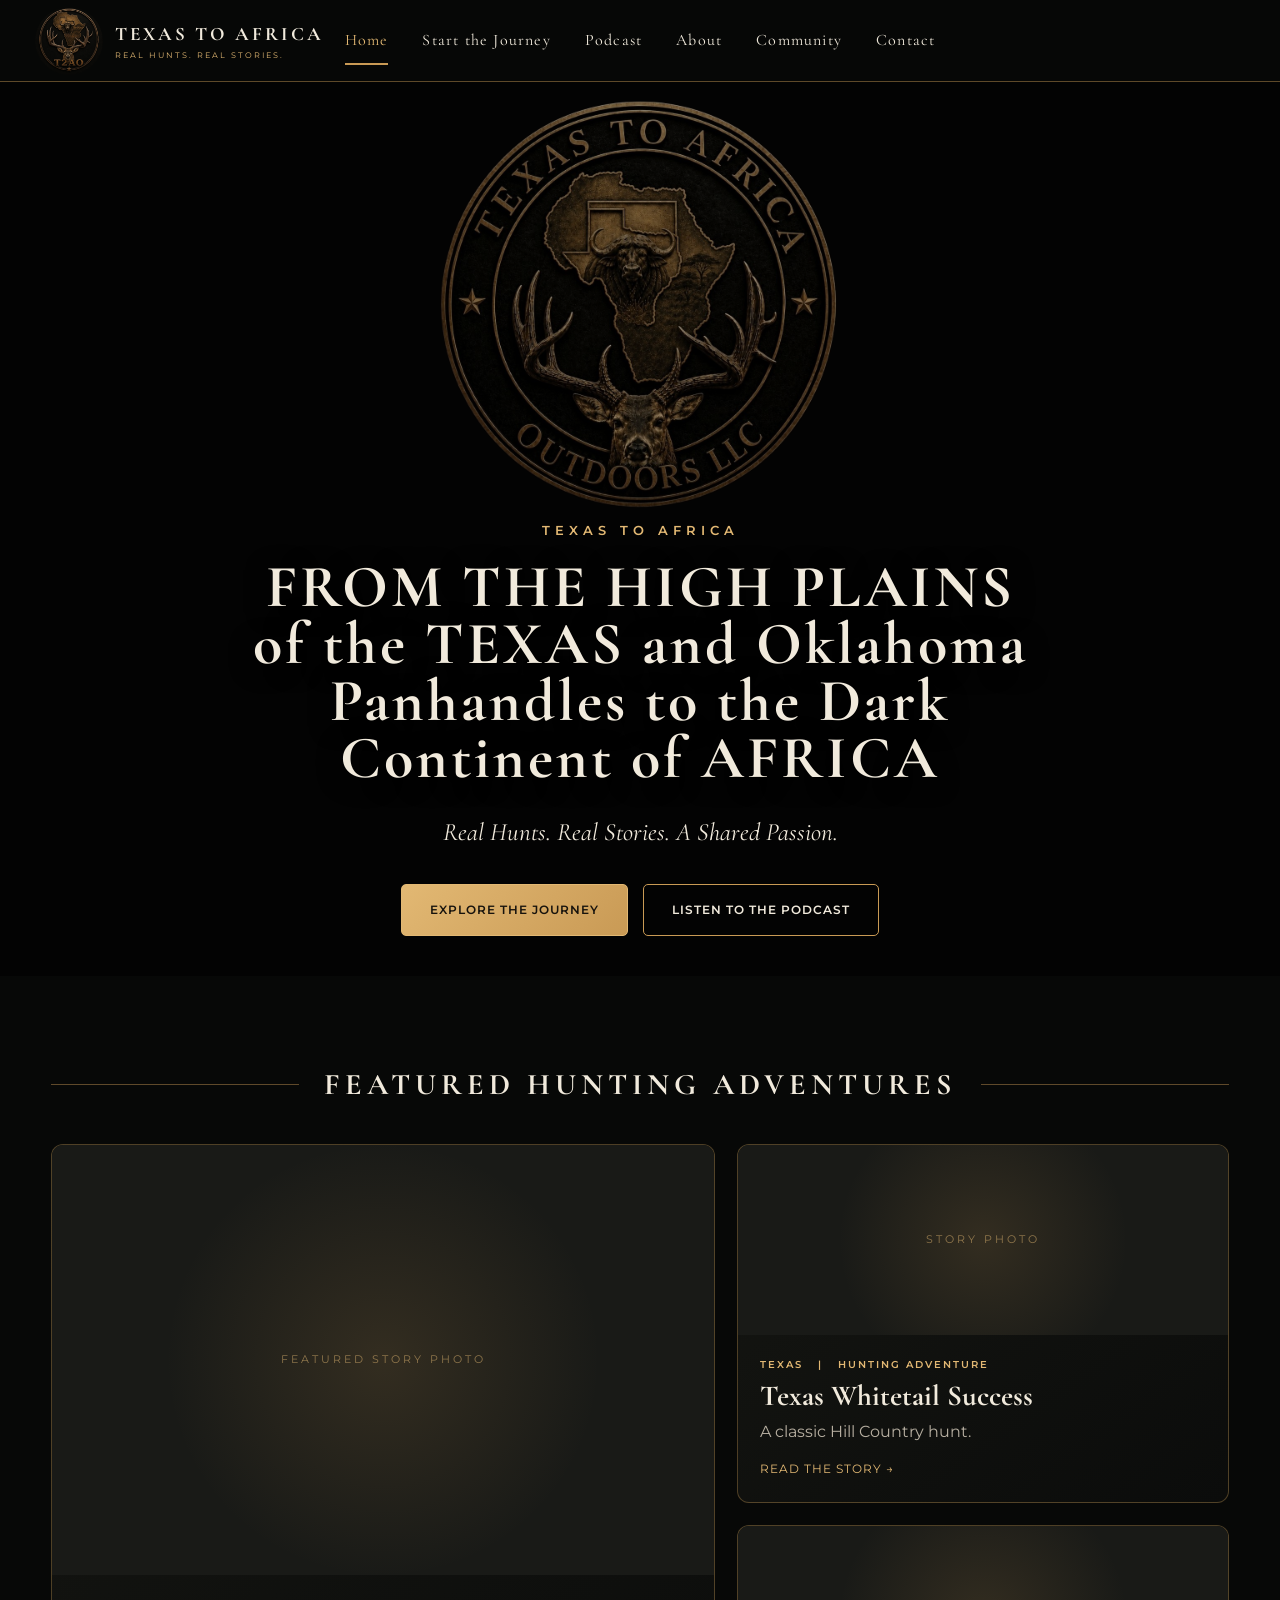
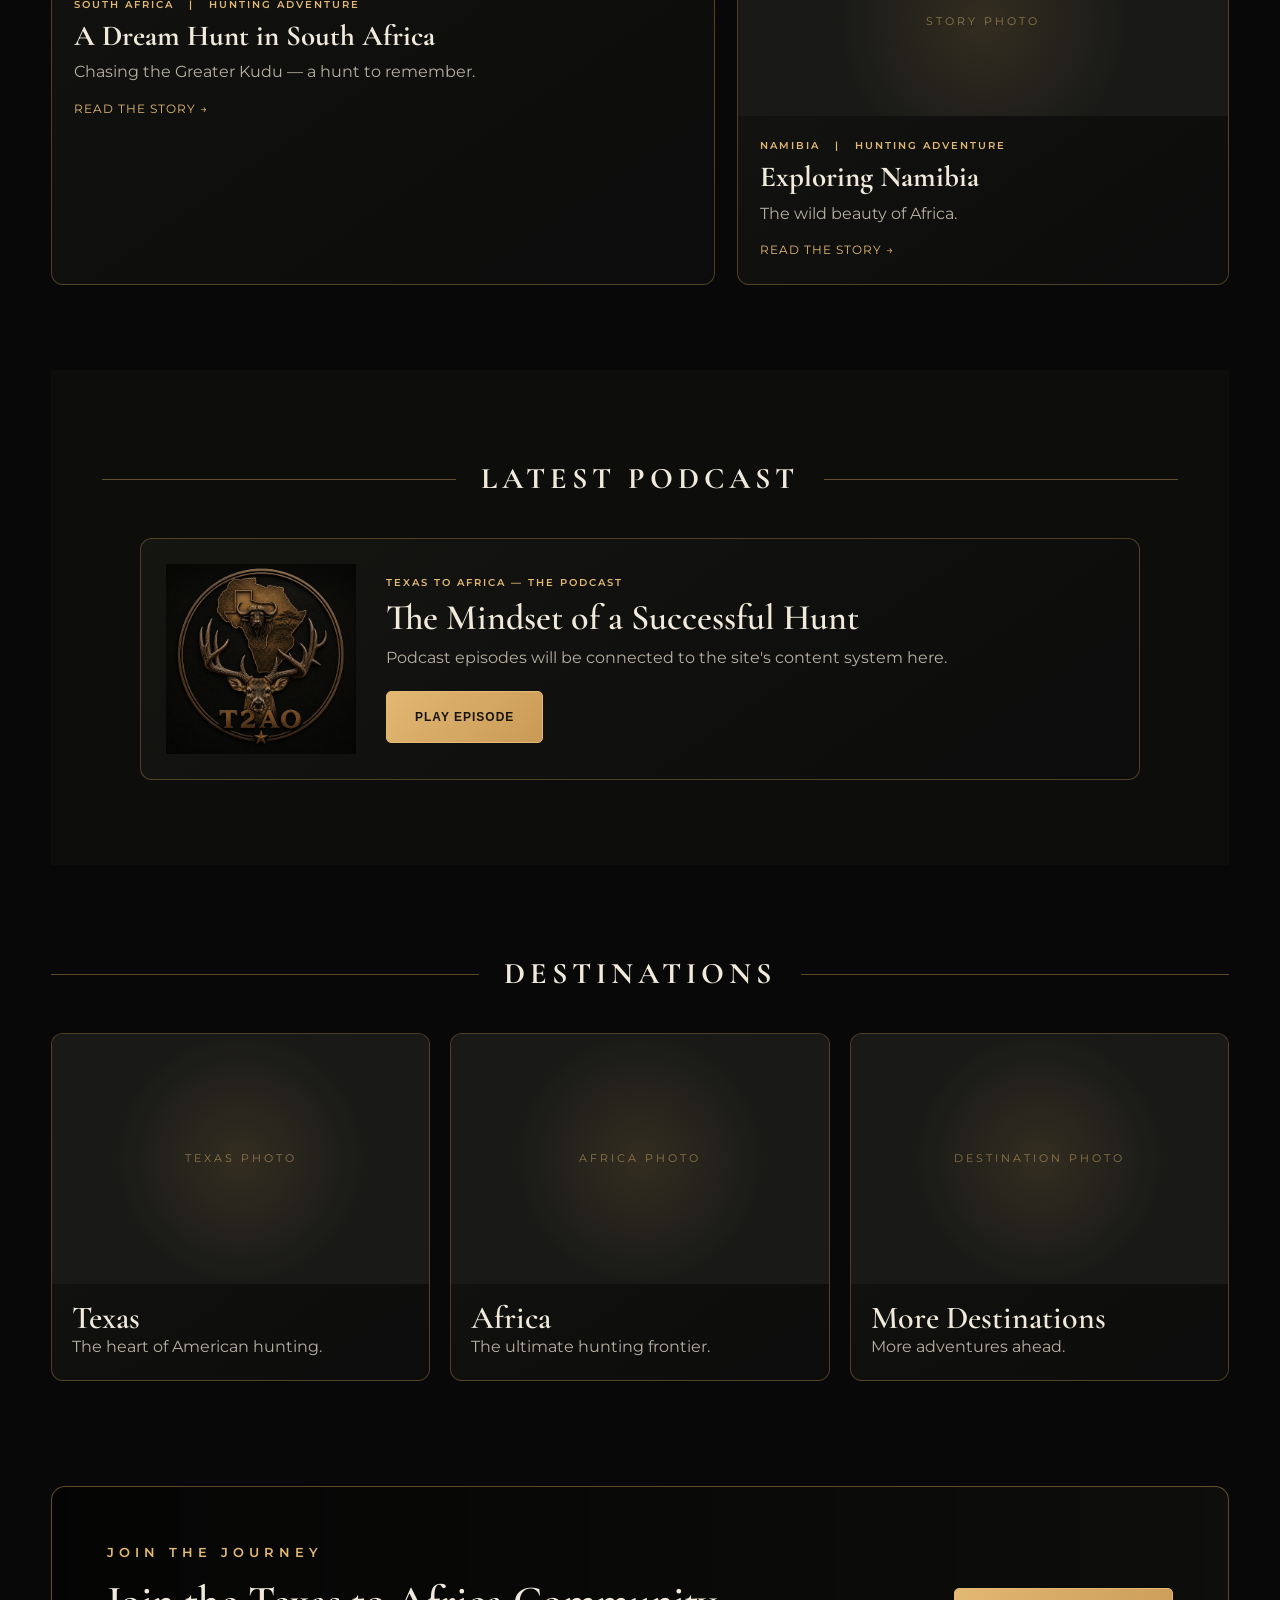
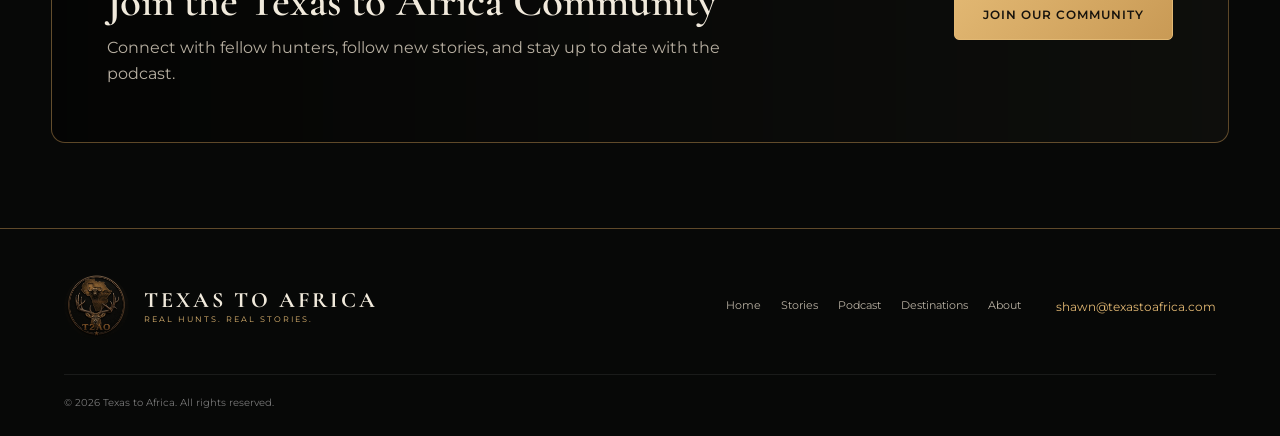
<file: index.html>
<!DOCTYPE html>
<html lang="en">
<head>
    <meta charset="UTF-8">
    <meta name="viewport" content="width=device-width, initial-scale=1.0">

    <title>Texas to Africa | Real Hunts. Real Stories.</title>
    <meta name="description" content="Texas to Africa — hunting adventures, stories, destinations, and the Texas to Africa podcast.">

    <link rel="preconnect" href="https://fonts.googleapis.com">
    <link rel="preconnect" href="https://fonts.gstatic.com" crossorigin>
    <link href="https://fonts.googleapis.com/css2?family=Cormorant+Garamond:wght@400;500;600;700&family=Montserrat:wght@400;500;600;700&display=swap" rel="stylesheet">

    <link rel="stylesheet" href="css/style.css">
</head>

<body>

<header class="site-header">
    <a href="index.html" class="brand">
        <img src="images/logo-round.jpg" alt="Texas to Africa logo">
        <div class="brand-text">
            <span class="brand-name">TEXAS TO AFRICA</span>
            <span class="brand-tagline">REAL HUNTS. REAL STORIES.</span>
        </div>
    </a>

    <button class="menu-toggle" aria-label="Open navigation" aria-expanded="false">
        <span></span>
        <span></span>
        <span></span>
    </button>

    <nav class="main-nav">
        <a href="#home" class="active">Home</a>
        <a href="stories/texas-to-africa-outdoors.html">Start the Journey</a>
        <a href="#podcast">Podcast</a>
        <a href="#about">About</a>
        <a href="#community">Community</a>
        <a href="#contact">Contact</a>
    </nav>
</header>

<main>

    <section class="hero" id="home">
        <div class="hero-overlay"></div>

        <div class="hero-content">
            <p class="eyebrow">TEXAS TO AFRICA</p>

            <h1>
                FROM THE HIGH PLAINS
                <span>of the TEXAS and Oklahoma</span>
                <span>Panhandles to the Dark</span>
                <span>Continent of AFRICA</span>
            </h1>

            <p class="hero-subtitle">
                Real Hunts. Real Stories. A Shared Passion.
            </p>

            <div class="hero-buttons">
                <a href="#stories" class="btn btn-gold">Explore The Journey</a>
                <a href="#podcast" class="btn btn-outline">Listen to the Podcast</a>
            </div>
        </div>
    </section>

    <section class="section" id="stories">
        <div class="section-heading">
            <span></span>
            <h2>Featured Hunting Adventures</h2>
            <span></span>
        </div>

        <div class="story-grid">
            <article class="story-card story-featured">
                <div class="story-image placeholder-image">
                    <span>FEATURED STORY PHOTO</span>
                </div>

                <div class="story-content">
                    <p class="story-location">SOUTH AFRICA &nbsp; | &nbsp; HUNTING ADVENTURE</p>
                    <h3>A Dream Hunt in South Africa</h3>
                    <p>Chasing the Greater Kudu — a hunt to remember.</p>
                    <a href="stories/dream-hunt-south-africa.html" class="text-link">Read the Story →</a>
                </div>
            </article>

            <article class="story-card">
                <div class="story-image placeholder-image">
                    <span>STORY PHOTO</span>
                </div>
                <div class="story-content">
                    <p class="story-location">TEXAS &nbsp; | &nbsp; HUNTING ADVENTURE</p>
                    <h3>Texas Whitetail Success</h3>
                    <p>A classic Hill Country hunt.</p>
                    <a href="#" class="text-link">Read the Story →</a>
                </div>
            </article>

            <article class="story-card">
                <div class="story-image placeholder-image">
                    <span>STORY PHOTO</span>
                </div>
                <div class="story-content">
                    <p class="story-location">NAMIBIA &nbsp; | &nbsp; HUNTING ADVENTURE</p>
                    <h3>Exploring Namibia</h3>
                    <p>The wild beauty of Africa.</p>
                    <a href="#" class="text-link">Read the Story →</a>
                </div>
            </article>
        </div>
    </section>

    <section class="section podcast-section" id="podcast">
        <div class="section-heading">
            <span></span>
            <h2>Latest Podcast</h2>
            <span></span>
        </div>

        <div class="podcast-placeholder">
            <img src="images/logo-round.jpg" alt="Texas to Africa podcast">
            <div>
                <p class="story-location">TEXAS TO AFRICA — THE PODCAST</p>
                <h3>The Mindset of a Successful Hunt</h3>
                <p>Podcast episodes will be connected to the site's content system here.</p>
                <button class="btn btn-gold" type="button">Play Episode</button>
            </div>
        </div>
    </section>

    <section class="section" id="destinations">
        <div class="section-heading">
            <span></span>
            <h2>Destinations</h2>
            <span></span>
        </div>

        <div class="destination-grid">
            <a href="#" class="destination-card">
                <div class="placeholder-image"><span>TEXAS PHOTO</span></div>
                <h3>Texas</h3>
                <p>The heart of American hunting.</p>
            </a>

            <a href="#" class="destination-card">
                <div class="placeholder-image"><span>AFRICA PHOTO</span></div>
                <h3>Africa</h3>
                <p>The ultimate hunting frontier.</p>
            </a>

            <a href="#" class="destination-card">
                <div class="placeholder-image"><span>DESTINATION PHOTO</span></div>
                <h3>More Destinations</h3>
                <p>More adventures ahead.</p>
            </a>
        </div>
    </section>

    <section class="community" id="community">
        <div>
            <p class="eyebrow">JOIN THE JOURNEY</p>
            <h2>Join the Texas to Africa Community</h2>
            <p>Connect with fellow hunters, follow new stories, and stay up to date with the podcast.</p>
        </div>

        <a href="mailto:shawn@texastoafrica.com" class="btn btn-gold">Join Our Community</a>
    </section>

</main>

<footer id="contact">
    <div class="footer-brand">
        <img src="images/logo-round.jpg" alt="Texas to Africa logo">
        <div>
            <strong>TEXAS TO AFRICA</strong>
            <span>REAL HUNTS. REAL STORIES.</span>
        </div>
    </div>

    <div class="footer-links">
        <a href="#home">Home</a>
        <a href="#stories">Stories</a>
        <a href="#podcast">Podcast</a>
        <a href="#destinations">Destinations</a>
        <a href="#about">About</a>
    </div>

    <a href="mailto:shawn@texastoafrica.com" class="footer-email">
        shawn@texastoafrica.com
    </a>

    <p class="copyright">© 2026 Texas to Africa. All rights reserved.</p>
</footer>

<script src="js/script.js"></script>
</body>
</html>
</file>
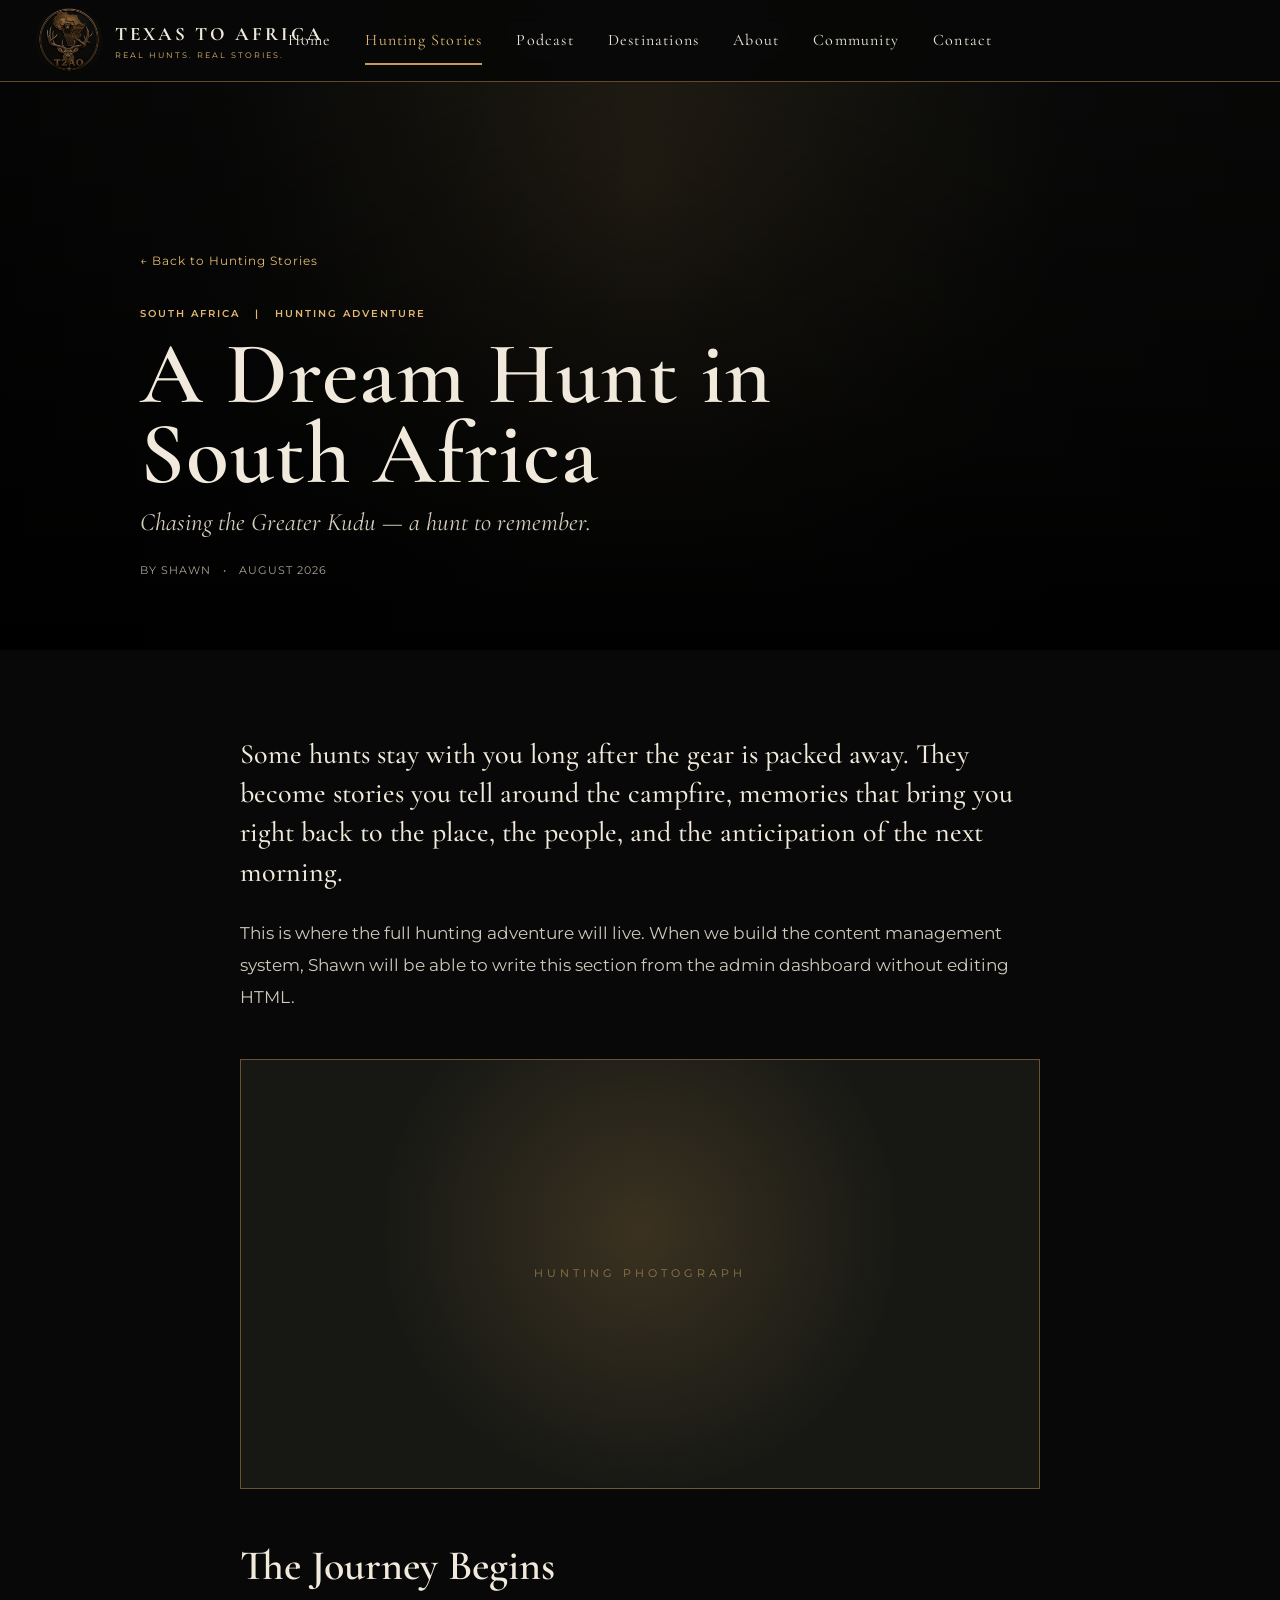
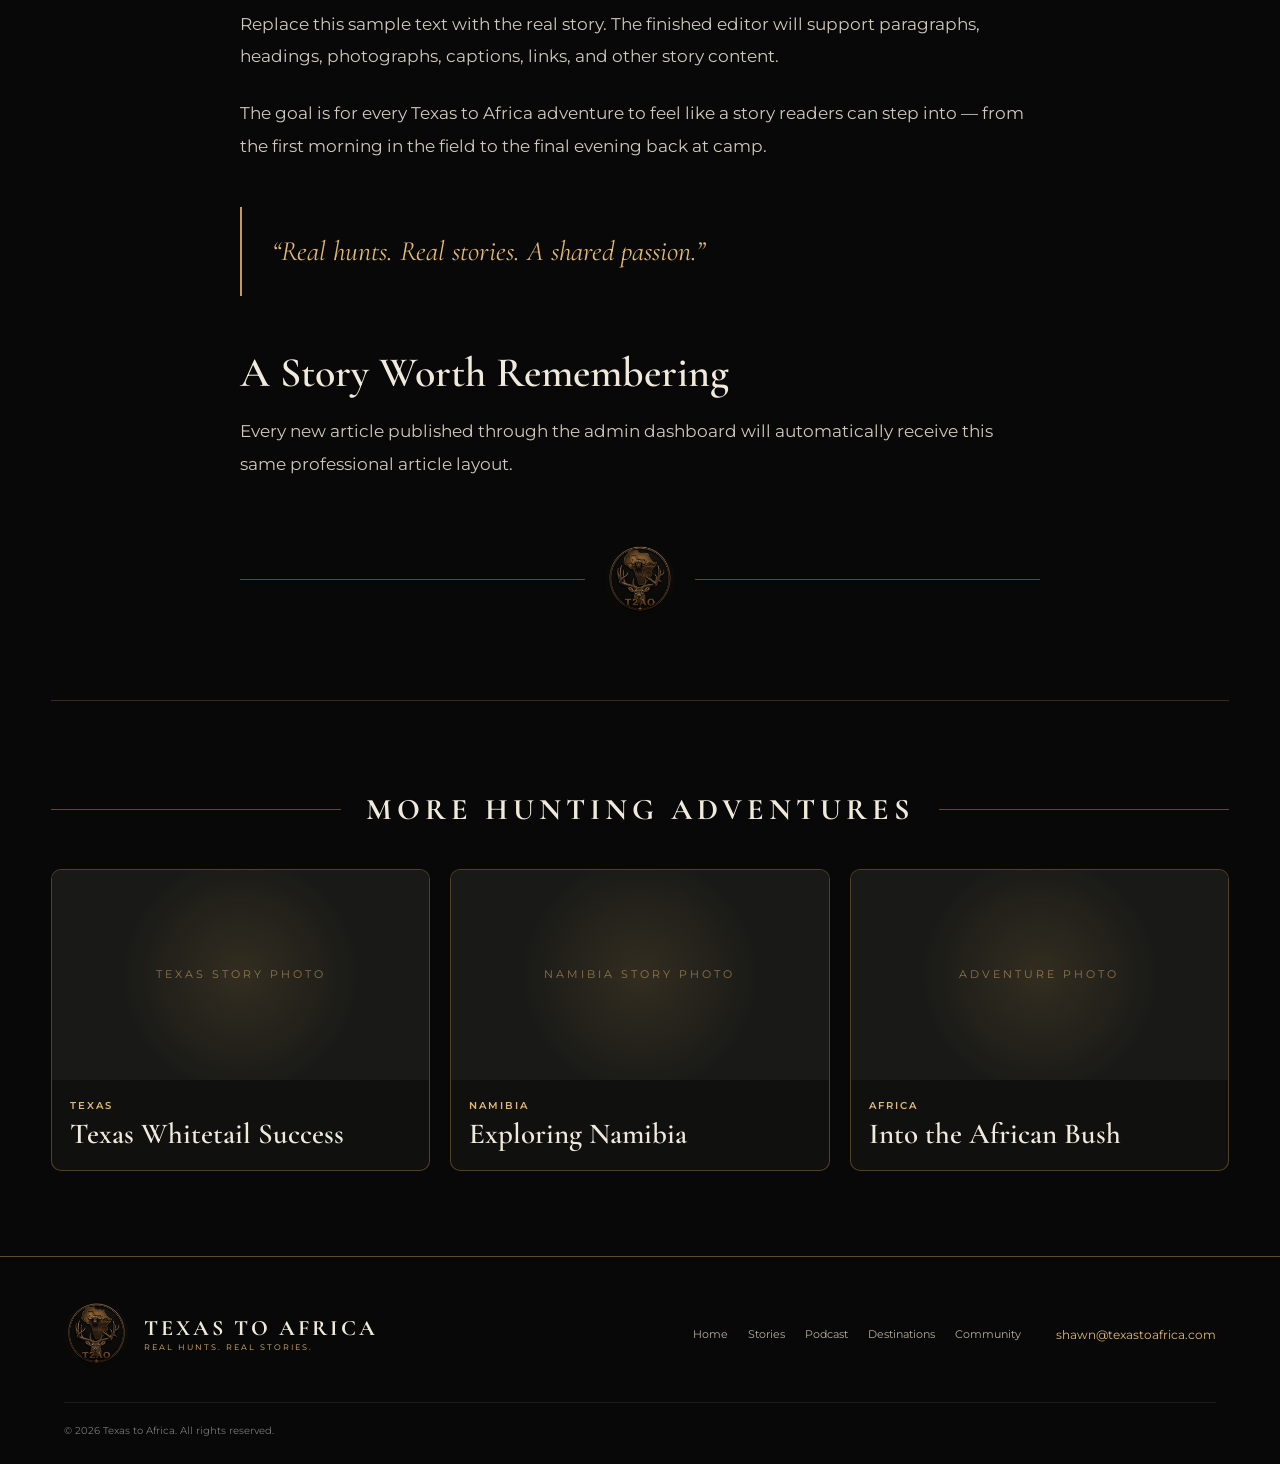
<file: stories/dream-hunt-south-africa.html>
<!DOCTYPE html>
<html lang="en">
<head>
    <meta charset="UTF-8">
    <meta name="viewport" content="width=device-width, initial-scale=1.0">
    <title>A Dream Hunt in South Africa | Texas to Africa</title>
    <meta name="description" content="A Texas to Africa hunting adventure in South Africa.">
    <link rel="preconnect" href="https://fonts.googleapis.com">
    <link rel="preconnect" href="https://fonts.gstatic.com" crossorigin>
    <link href="https://fonts.googleapis.com/css2?family=Cormorant+Garamond:wght@400;500;600;700&family=Montserrat:wght@400;500;600;700&display=swap" rel="stylesheet">
    <link rel="stylesheet" href="../css/style.css">
    <link rel="stylesheet" href="../css/story.css">
</head>
<body>

<header class="site-header">
    <a href="../index.html" class="brand">
        <img src="../images/logo-round.jpg" alt="Texas to Africa logo">
        <div class="brand-text">
            <span class="brand-name">TEXAS TO AFRICA</span>
            <span class="brand-tagline">REAL HUNTS. REAL STORIES.</span>
        </div>
    </a>

    <button class="menu-toggle" aria-label="Open navigation" aria-expanded="false">
        <span></span><span></span><span></span>
    </button>

    <nav class="main-nav">
        <a href="../index.html">Home</a>
        <a href="../index.html#stories" class="active">Hunting Stories</a>
        <a href="../index.html#podcast">Podcast</a>
        <a href="../index.html#destinations">Destinations</a>
        <a href="../index.html#about">About</a>
        <a href="../index.html#community">Community</a>
        <a href="../index.html#contact">Contact</a>
    </nav>
</header>

<main>
    <section class="story-hero">
        <div class="story-hero-overlay"></div>
        <div class="story-hero-content">
            <a href="../index.html#stories" class="back-link">← Back to Hunting Stories</a>
            <p class="story-location">SOUTH AFRICA &nbsp; | &nbsp; HUNTING ADVENTURE</p>
            <h1>A Dream Hunt in South Africa</h1>
            <p class="story-deck">Chasing the Greater Kudu — a hunt to remember.</p>

            <div class="story-meta">
                <span>By Shawn</span>
                <span>•</span>
                <span>August 2026</span>
            </div>
        </div>
    </section>

    <article class="article">
        <p class="article-lead">
            Some hunts stay with you long after the gear is packed away. They become stories
            you tell around the campfire, memories that bring you right back to the place,
            the people, and the anticipation of the next morning.
        </p>

        <p>
            This is where the full hunting adventure will live. When we build the content
            management system, Shawn will be able to write this section from the admin
            dashboard without editing HTML.
        </p>

        <div class="article-photo">
            <span>HUNTING PHOTOGRAPH</span>
        </div>

        <h2>The Journey Begins</h2>

        <p>
            Replace this sample text with the real story. The finished editor will support
            paragraphs, headings, photographs, captions, links, and other story content.
        </p>

        <p>
            The goal is for every Texas to Africa adventure to feel like a story readers
            can step into — from the first morning in the field to the final evening back
            at camp.
        </p>

        <blockquote>
            “Real hunts. Real stories. A shared passion.”
        </blockquote>

        <h2>A Story Worth Remembering</h2>

        <p>
            Every new article published through the admin dashboard will automatically
            receive this same professional article layout.
        </p>

        <div class="article-end">
            <span></span>
            <img src="../images/logo-round.jpg" alt="Texas to Africa">
            <span></span>
        </div>
    </article>

    <section class="related section">
        <div class="section-heading">
            <span></span>
            <h2>More Hunting Adventures</h2>
            <span></span>
        </div>

        <div class="related-grid">
            <a href="#" class="related-card">
                <div class="placeholder-image"><span>TEXAS STORY PHOTO</span></div>
                <p class="story-location">TEXAS</p>
                <h3>Texas Whitetail Success</h3>
            </a>

            <a href="#" class="related-card">
                <div class="placeholder-image"><span>NAMIBIA STORY PHOTO</span></div>
                <p class="story-location">NAMIBIA</p>
                <h3>Exploring Namibia</h3>
            </a>

            <a href="#" class="related-card">
                <div class="placeholder-image"><span>ADVENTURE PHOTO</span></div>
                <p class="story-location">AFRICA</p>
                <h3>Into the African Bush</h3>
            </a>
        </div>
    </section>
</main>

<footer>
    <div class="footer-brand">
        <img src="../images/logo-round.jpg" alt="Texas to Africa logo">
        <div>
            <strong>TEXAS TO AFRICA</strong>
            <span>REAL HUNTS. REAL STORIES.</span>
        </div>
    </div>

    <div class="footer-links">
        <a href="../index.html">Home</a>
        <a href="../index.html#stories">Stories</a>
        <a href="../index.html#podcast">Podcast</a>
        <a href="../index.html#destinations">Destinations</a>
        <a href="../index.html#community">Community</a>
    </div>

    <a href="mailto:shawn@texastoafrica.com" class="footer-email">shawn@texastoafrica.com</a>

    <p class="copyright">© 2026 Texas to Africa. All rights reserved.</p>
</footer>

<script src="../js/script.js"></script>
</body>
</html>
</file>
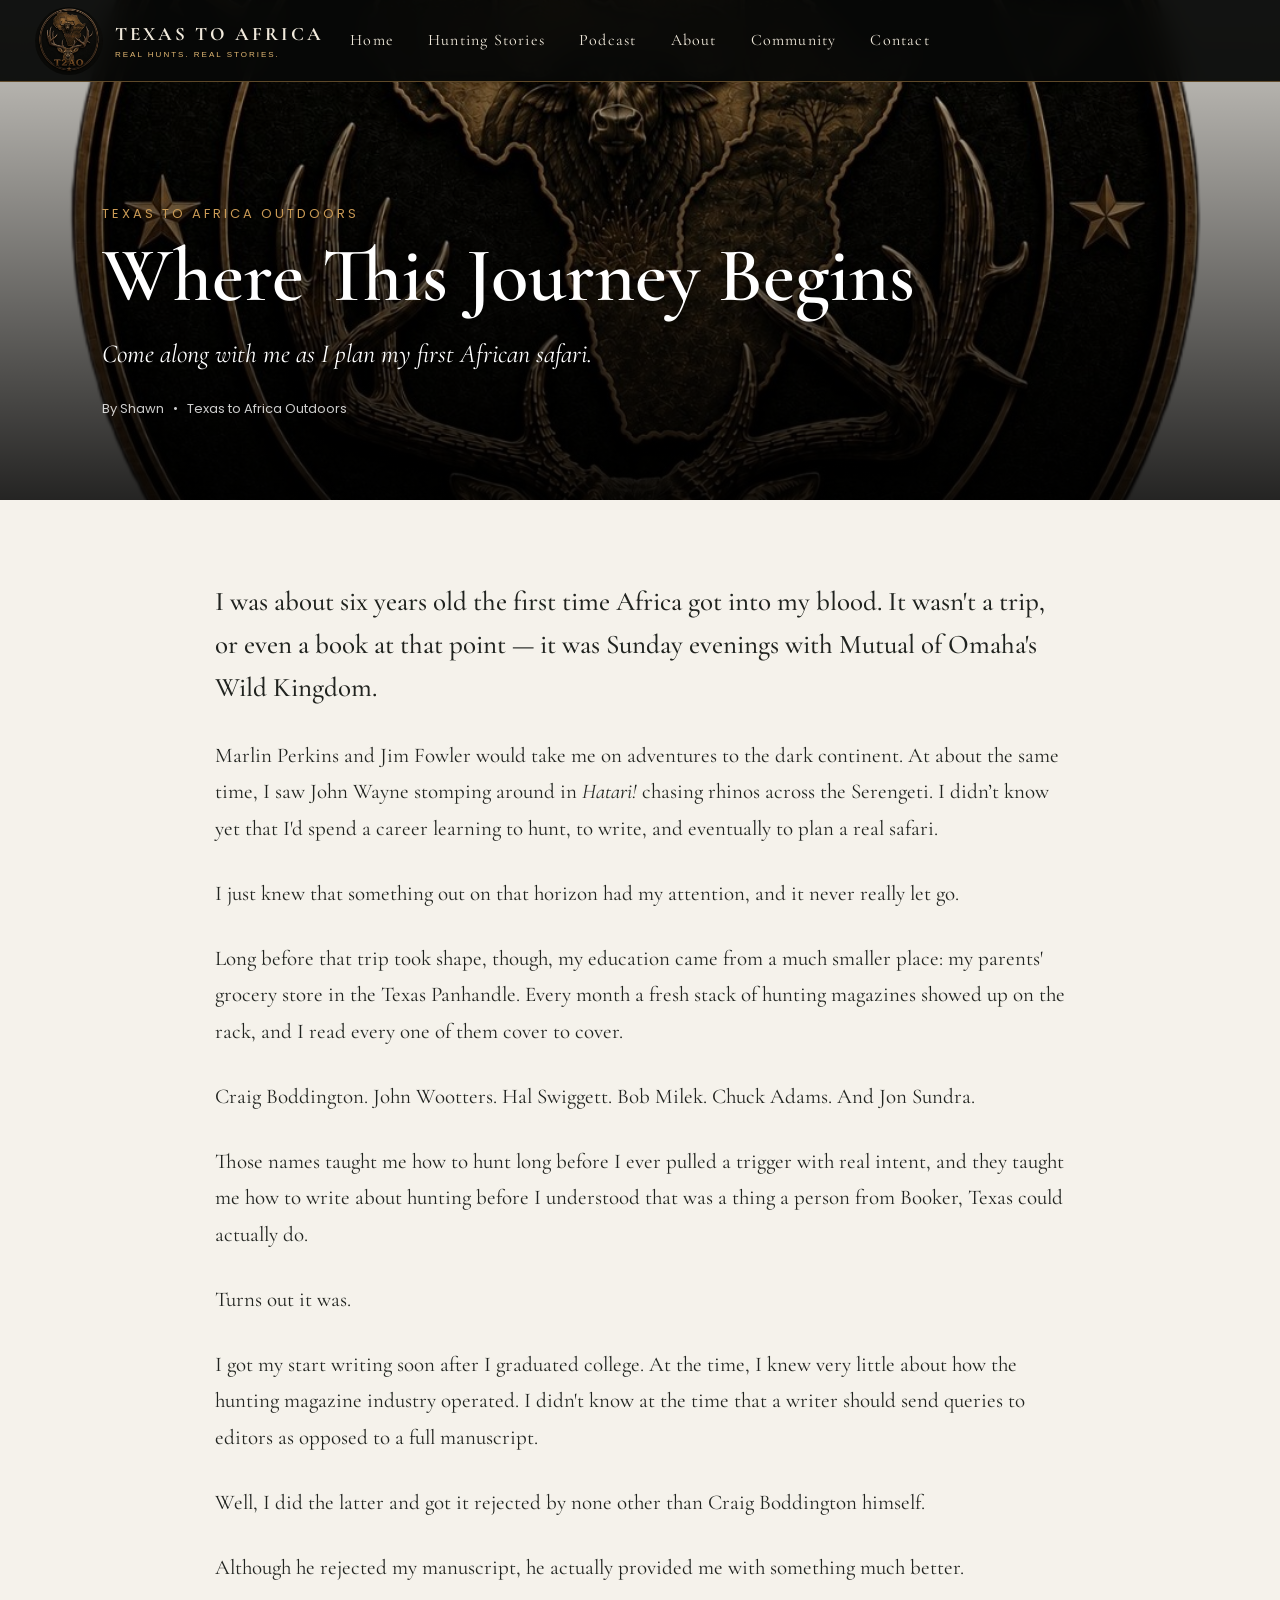
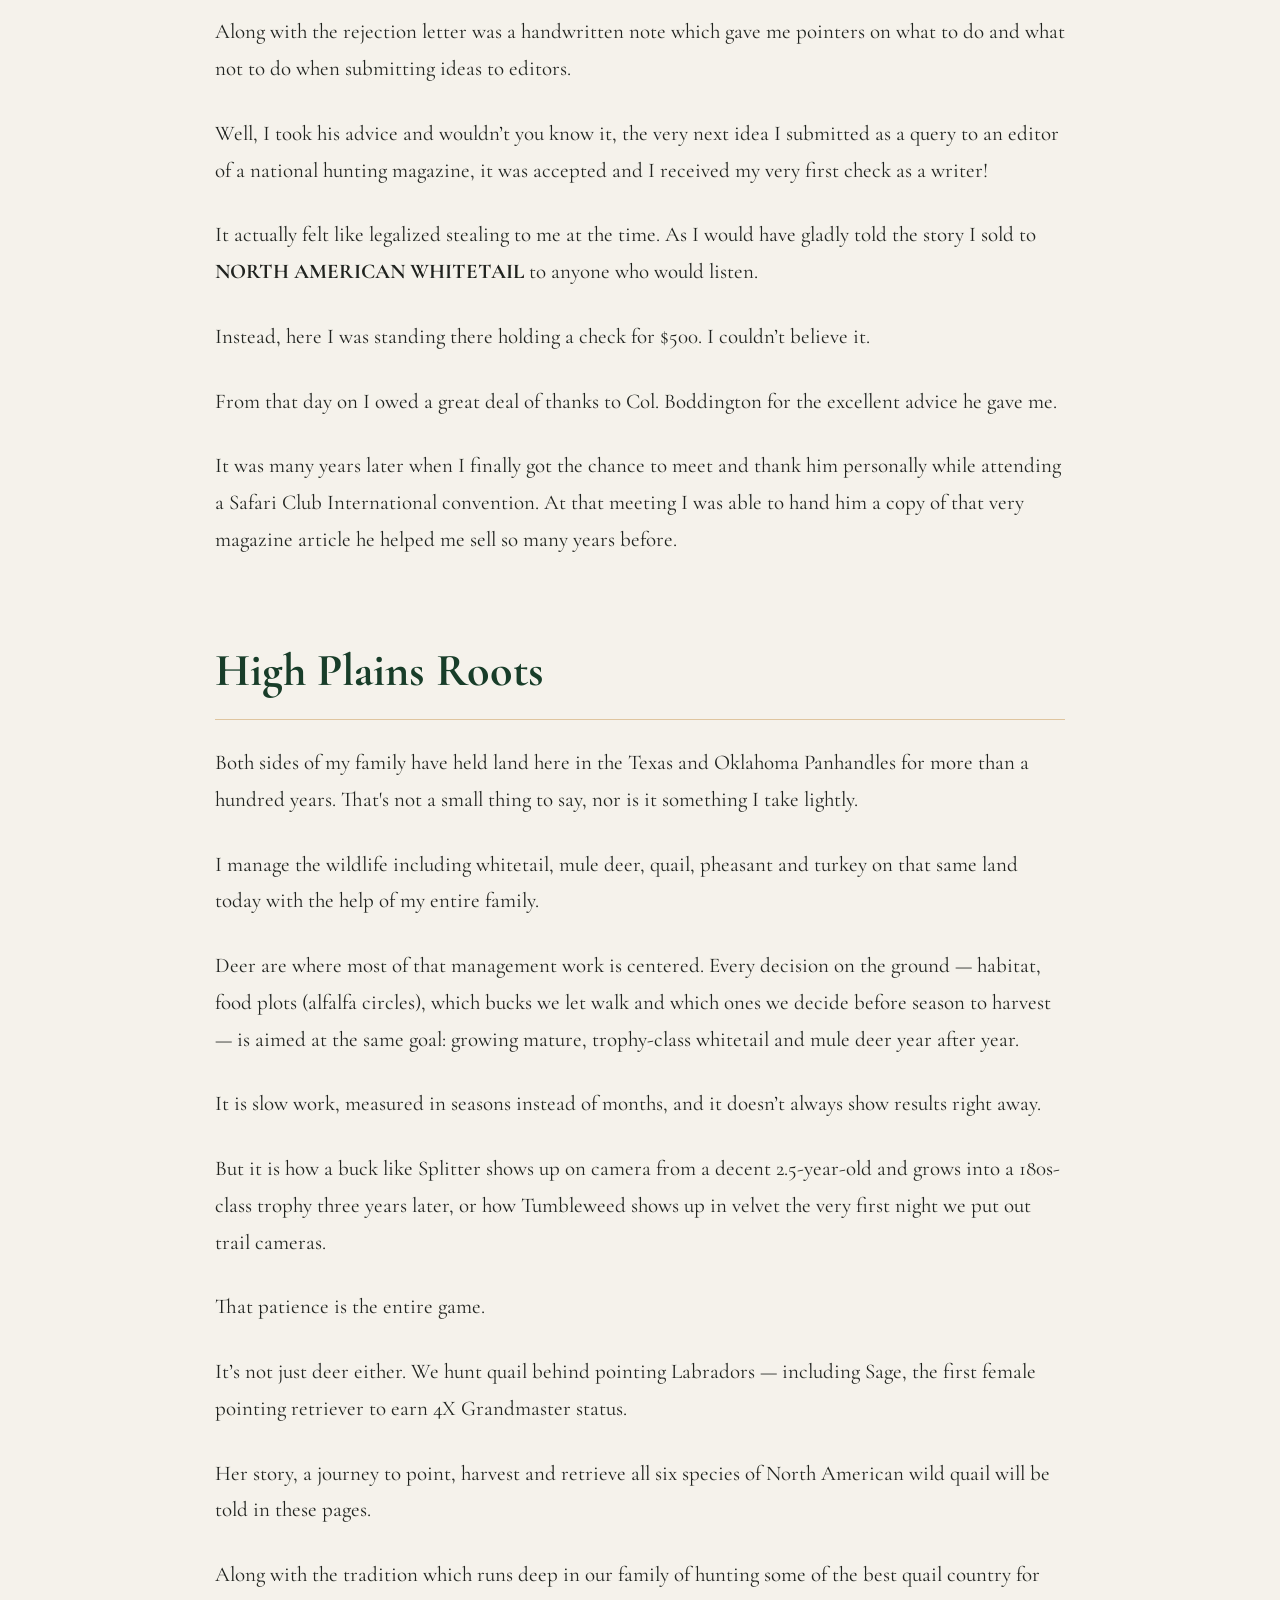
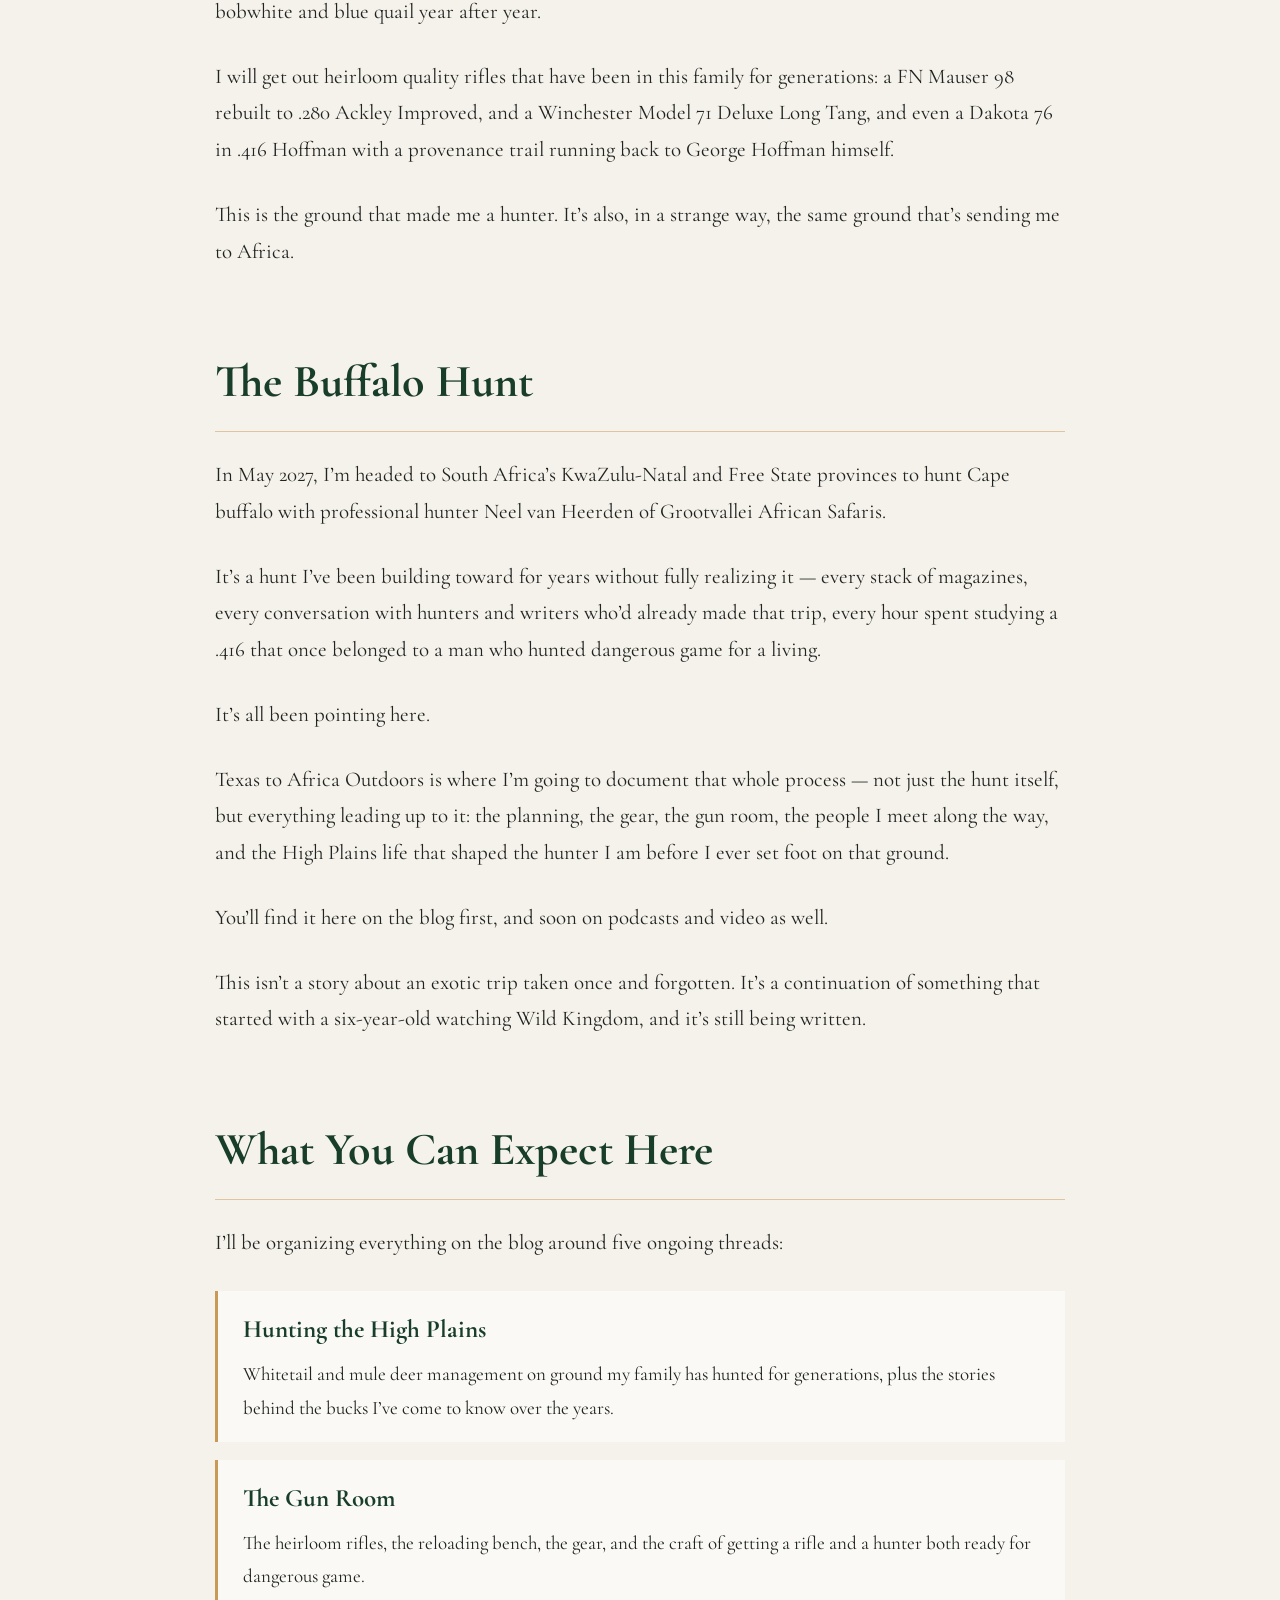
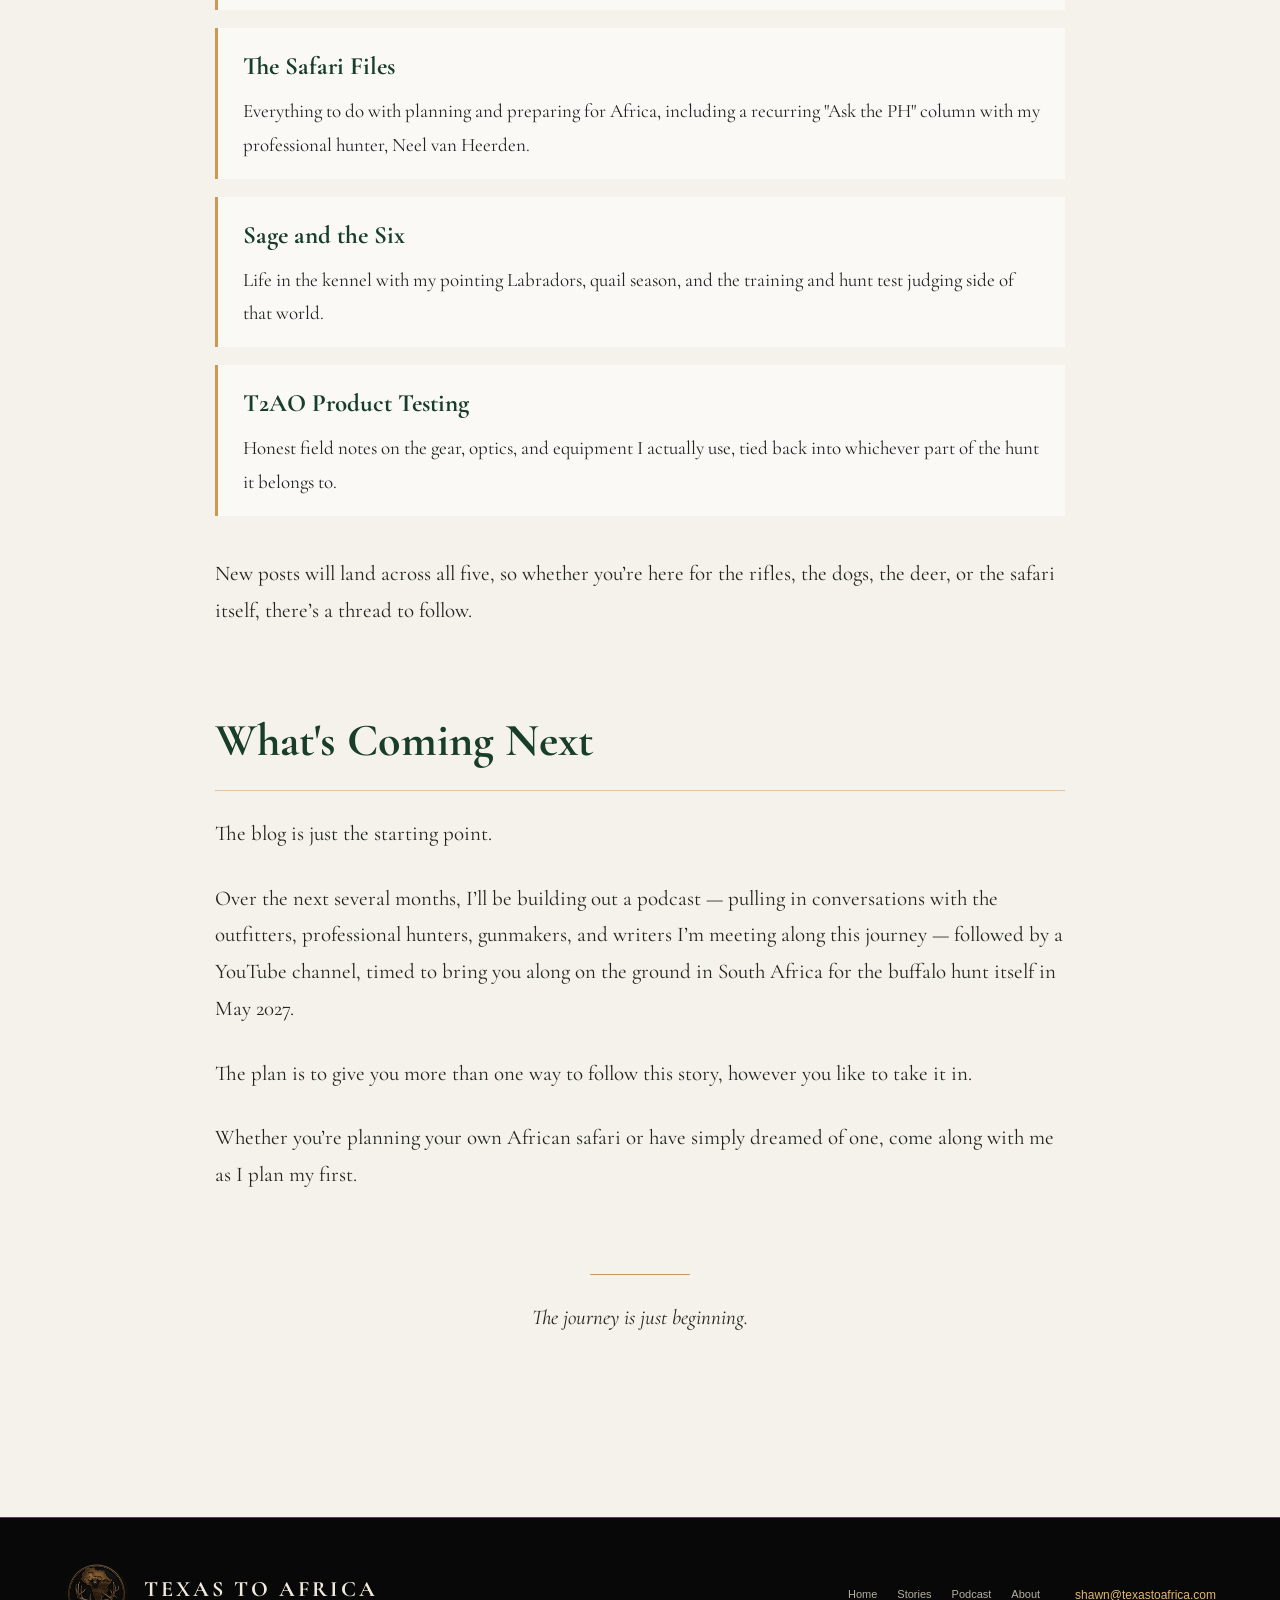
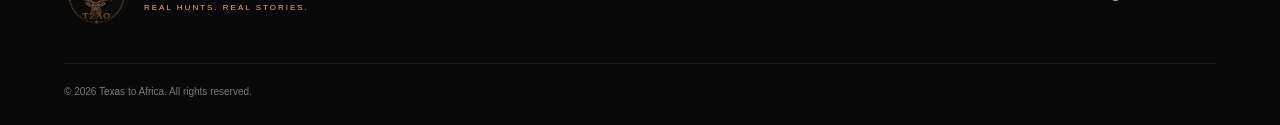
<file: stories/texas-to-africa-outdoors.html>
<!DOCTYPE html>
<html lang="en">

<head>

<meta charset="UTF-8">
<meta name="viewport" content="width=device-width, initial-scale=1.0">

<title>Texas to Africa Outdoors: Where This Journey Begins | Texas to Africa</title>

<link rel="preconnect" href="https://fonts.googleapis.com">
<link rel="preconnect" href="https://fonts.gstatic.com" crossorigin>

<link href="https://fonts.googleapis.com/css2?family=Cormorant+Garamond:wght@400;500;600;700&family=Poppins:wght@400;500;600;700&display=swap" rel="stylesheet">

<link rel="stylesheet" href="../css/style.css">

<style>

.story-page {
    background: #f5f2eb;
    color: #20231f;
    padding-bottom: 100px;
}

/* ARTICLE HEADER */

.story-header {
    min-height: 500px;

    display: flex;
    align-items: flex-end;

    padding: 80px 8%;

    background:
        linear-gradient(
            to bottom,
            rgba(0,0,0,.15),
            rgba(0,0,0,.85)
        ),
        url("../images/hero/hero.png");

    background-size: cover;
    background-position: center;

    color: white;
}

.story-header-inner {
    max-width: 1000px;
}

.story-category {
    font-family: Poppins, sans-serif;
    font-size: 13px;
    letter-spacing: 3px;
    text-transform: uppercase;
    color: #c99a55;
    margin-bottom: 15px;
}

.story-header h1 {
    font-family: "Cormorant Garamond", serif;
    font-size: clamp(45px, 6vw, 80px);
    line-height: .95;
    margin: 0 0 20px;
    font-weight: 600;
}

.story-subtitle {
    font-family: "Cormorant Garamond", serif;
    font-size: 26px;
    font-style: italic;
    max-width: 700px;
    margin-bottom: 25px;
}

.story-meta {
    font-family: Poppins, sans-serif;
    font-size: 13px;
    opacity: .8;
}


/* ARTICLE */

.article-container {
    max-width: 900px;
    margin: 80px auto;
    padding: 0 25px;
}

.article-container p {
    font-family: "Cormorant Garamond", serif;
    font-size: 21px;
    line-height: 1.75;
    margin-bottom: 28px;
}

.article-container .opening {
    font-size: 27px;
    line-height: 1.6;
    font-weight: 500;
}

.article-container h2 {
    font-family: "Cormorant Garamond", serif;
    font-size: 46px;
    margin: 75px 0 25px;
    color: #183d29;
    border-bottom: 1px solid rgba(201,154,85,.5);
    padding-bottom: 12px;
}

.article-container h3 {
    font-family: "Cormorant Garamond", serif;
    font-size: 30px;
    color: #183d29;
}

.article-list {
    margin: 30px 0 40px;
}

.article-list-item {
    border-left: 3px solid #c99a55;
    padding: 18px 25px;
    margin-bottom: 18px;
    background: rgba(255,255,255,.55);
}

.article-list-item strong {
    font-family: "Cormorant Garamond", serif;
    font-size: 25px;
    color: #183d29;
}

.article-list-item p {
    font-size: 19px;
    margin: 8px 0 0;
}


/* ARTICLE END */

.story-end {
    text-align: center;
    margin-top: 80px;
}

.story-end-line {
    width: 100px;
    height: 1px;
    background: #c99a55;
    margin: 0 auto 25px;
}

.story-end p {
    font-style: italic;
}


/* MOBILE */

@media (max-width: 700px) {

    .story-header {
        min-height: 500px;
        padding: 60px 25px;
    }

    .story-header h1 {
        font-size: 48px;
    }

    .story-subtitle {
        font-size: 22px;
    }

    .article-container {
        margin: 50px auto;
        padding: 0 20px;
    }

    .article-container p {
        font-size: 19px;
        line-height: 1.7;
    }

    .article-container .opening {
        font-size: 23px;
    }

    .article-container h2 {
        font-size: 38px;
        margin-top: 55px;
    }

    .article-list-item {
        padding: 15px 18px;
    }

}

</style>

</head>


<body>


<!-- NAVIGATION -->

<header class="site-header">

    <a href="../index.html" class="brand">

        <img src="../images/logo-round.jpg"
             alt="Texas to Africa">

        <div class="brand-text">

            <span class="brand-name">
                TEXAS TO AFRICA
            </span>

            <span class="brand-tagline">
                REAL HUNTS. REAL STORIES.
            </span>

        </div>

    </a>


    <button class="menu-toggle">

        <span></span>
        <span></span>
        <span></span>

    </button>


    <nav class="main-nav">

        <a href="../index.html">
            Home
        </a>

        <a href="../index.html#stories">
            Hunting Stories
        </a>

        <a href="../index.html#podcast">
            Podcast
        </a>

        <a href="../index.html#about">
            About
        </a>

        <a href="../index.html#community">
            Community
        </a>

        <a href="mailto:shawn@texastoafrica.com">
            Contact
        </a>

    </nav>

</header>



<main class="story-page">


<!-- ARTICLE HEADER -->

<section class="story-header">

    <div class="story-header-inner">

        <div class="story-category">
            TEXAS TO AFRICA OUTDOORS
        </div>

        <h1>
            Where This Journey Begins
        </h1>

        <div class="story-subtitle">
            Come along with me as I plan my first African safari.
        </div>

        <div class="story-meta">
            By Shawn &nbsp; • &nbsp; Texas to Africa Outdoors
        </div>

    </div>

</section>



<!-- ARTICLE -->

<article class="article-container">


<p class="opening">
I was about six years old the first time Africa got into my blood.
It wasn't a trip, or even a book at that point — it was Sunday
evenings with Mutual of Omaha's Wild Kingdom.
</p>


<p>
Marlin Perkins and Jim Fowler would take me on adventures to the
dark continent. At about the same time, I saw John Wayne stomping
around in <em>Hatari!</em> chasing rhinos across the Serengeti.
I didn’t know yet that I'd spend a career learning to hunt, to write,
and eventually to plan a real safari.
</p>


<p>
I just knew that something out on that horizon had my attention,
and it never really let go.
</p>


<p>
Long before that trip took shape, though, my education came from
a much smaller place: my parents' grocery store in the Texas Panhandle.
Every month a fresh stack of hunting magazines showed up on the rack,
and I read every one of them cover to cover.
</p>


<p>
Craig Boddington. John Wootters. Hal Swiggett. Bob Milek.
Chuck Adams. And Jon Sundra.
</p>


<p>
Those names taught me how to hunt long before I ever pulled a trigger
with real intent, and they taught me how to write about hunting before
I understood that was a thing a person from Booker, Texas could actually do.
</p>


<p>
Turns out it was.
</p>


<p>
I got my start writing soon after I graduated college. At the time,
I knew very little about how the hunting magazine industry operated.
I didn't know at the time that a writer should send queries to editors
as opposed to a full manuscript.
</p>


<p>
Well, I did the latter and got it rejected by none other than
Craig Boddington himself.
</p>


<p>
Although he rejected my manuscript, he actually provided me with
something much better.
</p>


<p>
Along with the rejection letter was a handwritten note which gave me
pointers on what to do and what not to do when submitting ideas to editors.
</p>


<p>
Well, I took his advice and wouldn’t you know it, the very next idea
I submitted as a query to an editor of a national hunting magazine,
it was accepted and I received my very first check as a writer!
</p>


<p>
It actually felt like legalized stealing to me at the time. As I would
have gladly told the story I sold to <strong>NORTH AMERICAN WHITETAIL</strong>
to anyone who would listen.
</p>


<p>
Instead, here I was standing there holding a check for $500.
I couldn’t believe it.
</p>


<p>
From that day on I owed a great deal of thanks to Col. Boddington
for the excellent advice he gave me.
</p>


<p>
It was many years later when I finally got the chance to meet and
thank him personally while attending a Safari Club International convention.
At that meeting I was able to hand him a copy of that very magazine
article he helped me sell so many years before.
</p>



<!-- HIGH PLAINS -->

<h2>
High Plains Roots
</h2>


<p>
Both sides of my family have held land here in the Texas and Oklahoma
Panhandles for more than a hundred years. That's not a small thing to say,
nor is it something I take lightly.
</p>


<p>
I manage the wildlife including whitetail, mule deer, quail, pheasant
and turkey on that same land today with the help of my entire family.
</p>


<p>
Deer are where most of that management work is centered.
Every decision on the ground — habitat, food plots (alfalfa circles),
which bucks we let walk and which ones we decide before season to harvest —
is aimed at the same goal: growing mature, trophy-class whitetail and
mule deer year after year.
</p>


<p>
It is slow work, measured in seasons instead of months, and it doesn’t
always show results right away.
</p>


<p>
But it is how a buck like Splitter shows up on camera from a decent
2.5-year-old and grows into a 180s-class trophy three years later,
or how Tumbleweed shows up in velvet the very first night we put out
trail cameras.
</p>


<p>
That patience is the entire game.
</p>


<p>
It’s not just deer either. We hunt quail behind pointing Labradors —
including Sage, the first female pointing retriever to earn 4X Grandmaster status.
</p>


<p>
Her story, a journey to point, harvest and retrieve all six species of
North American wild quail will be told in these pages.
</p>


<p>
Along with the tradition which runs deep in our family of hunting some
of the best quail country for bobwhite and blue quail year after year.
</p>


<p>
I will get out heirloom quality rifles that have been in this family for
generations: a FN Mauser 98 rebuilt to .280 Ackley Improved, and a
Winchester Model 71 Deluxe Long Tang, and even a Dakota 76 in .416 Hoffman
with a provenance trail running back to George Hoffman himself.
</p>


<p>
This is the ground that made me a hunter.
It’s also, in a strange way, the same ground that’s sending me to Africa.
</p>



<!-- BUFFALO -->

<h2>
The Buffalo Hunt
</h2>


<p>
In May 2027, I’m headed to South Africa’s KwaZulu-Natal and Free State
provinces to hunt Cape buffalo with professional hunter Neel van Heerden
of Grootvallei African Safaris.
</p>


<p>
It’s a hunt I’ve been building toward for years without fully realizing it —
every stack of magazines, every conversation with hunters and writers who’d
already made that trip, every hour spent studying a .416 that once belonged
to a man who hunted dangerous game for a living.
</p>


<p>
It’s all been pointing here.
</p>


<p>
Texas to Africa Outdoors is where I’m going to document that whole process —
not just the hunt itself, but everything leading up to it: the planning,
the gear, the gun room, the people I meet along the way, and the High Plains
life that shaped the hunter I am before I ever set foot on that ground.
</p>


<p>
You’ll find it here on the blog first, and soon on podcasts and video as well.
</p>


<p>
This isn’t a story about an exotic trip taken once and forgotten.
It’s a continuation of something that started with a six-year-old watching
Wild Kingdom, and it’s still being written.
</p>



<!-- WHAT TO EXPECT -->

<h2>
What You Can Expect Here
</h2>


<p>
I’ll be organizing everything on the blog around five ongoing threads:
</p>


<div class="article-list">


<div class="article-list-item">

<strong>
Hunting the High Plains
</strong>

<p>
Whitetail and mule deer management on ground my family has hunted
for generations, plus the stories behind the bucks I’ve come to know
over the years.
</p>

</div>


<div class="article-list-item">

<strong>
The Gun Room
</strong>

<p>
The heirloom rifles, the reloading bench, the gear, and the craft of
getting a rifle and a hunter both ready for dangerous game.
</p>

</div>


<div class="article-list-item">

<strong>
The Safari Files
</strong>

<p>
Everything to do with planning and preparing for Africa, including a
recurring "Ask the PH" column with my professional hunter,
Neel van Heerden.
</p>

</div>


<div class="article-list-item">

<strong>
Sage and the Six
</strong>

<p>
Life in the kennel with my pointing Labradors, quail season, and the
training and hunt test judging side of that world.
</p>

</div>


<div class="article-list-item">

<strong>
T2AO Product Testing
</strong>

<p>
Honest field notes on the gear, optics, and equipment I actually use,
tied back into whichever part of the hunt it belongs to.
</p>

</div>


</div>


<p>
New posts will land across all five, so whether you’re here for the rifles,
the dogs, the deer, or the safari itself, there’s a thread to follow.
</p>



<!-- COMING NEXT -->

<h2>
What's Coming Next
</h2>


<p>
The blog is just the starting point.
</p>


<p>
Over the next several months, I’ll be building out a podcast — pulling
in conversations with the outfitters, professional hunters, gunmakers,
and writers I’m meeting along this journey — followed by a YouTube channel,
timed to bring you along on the ground in South Africa for the buffalo hunt
itself in May 2027.
</p>


<p>
The plan is to give you more than one way to follow this story,
however you like to take it in.
</p>


<p>
Whether you’re planning your own African safari or have simply dreamed
of one, come along with me as I plan my first.
</p>



<!-- END -->

<div class="story-end">

    <div class="story-end-line"></div>

    <p>
        The journey is just beginning.
    </p>

</div>


</article>

</main>



<footer>

    <div class="footer-brand">

        <img src="../images/logo-round.jpg"
             alt="Texas to Africa">

        <div>

            <strong>
                TEXAS TO AFRICA
            </strong>

            <span>
                REAL HUNTS. REAL STORIES.
            </span>

        </div>

    </div>


    <div class="footer-links">

        <a href="../index.html">
            Home
        </a>

        <a href="../index.html#stories">
            Stories
        </a>

        <a href="../index.html#podcast">
            Podcast
        </a>

        <a href="../index.html#about">
            About
        </a>

    </div>


    <a href="mailto:shawn@texastoafrica.com"
       class="footer-email">

        shawn@texastoafrica.com

    </a>


    <p class="copyright">
        © 2026 Texas to Africa. All rights reserved.
    </p>

</footer>


<script src="../js/script.js"></script>

</body>

</html>
</file>
<file: css/style.css>
* {
    margin: 0;
    padding: 0;
    box-sizing: border-box;
}

:root {
    --black: #070807;
    --black-soft: #10110f;
    --gold: #c99a55;
    --gold-light: #e2b873;
    --cream: #f1eadc;
    --muted: #b7afa1;
    --border: rgba(201, 154, 85, 0.45);
}

html {
    scroll-behavior: smooth;
}

body {
    background: var(--black);
    color: var(--cream);
    font-family: "Montserrat", sans-serif;
    line-height: 1.6;
}

a {
    color: inherit;
    text-decoration: none;
}

.site-header {
    position: fixed;
    z-index: 1000;
    top: 0;
    left: 0;
    width: 100%;
    height: 82px;
    display: flex;
    align-items: center;
    justify-content: center;
    background: rgba(7, 8, 7, 0.94);
    border-bottom: 1px solid var(--border);
    backdrop-filter: blur(12px);
}

.brand {
    position: absolute;
    left: 35px;
    display: flex;
    align-items: center;
    gap: 12px;
}

.brand img {
    width: 68px;
    height: 68px;
    object-fit: cover;
    border-radius: 50%;
}

.brand-text {
    display: flex;
    flex-direction: column;
}

.brand-name {
    font-family: "Cormorant Garamond", serif;
    font-size: 19px;
    font-weight: 700;
    letter-spacing: 3px;
}

.brand-tagline {
    color: var(--gold-light);
    font-size: 8px;
    letter-spacing: 2px;
}

.main-nav {
    display: flex;
    gap: 34px;
    align-items: center;
}

.main-nav a {
    position: relative;
    font-family: "Cormorant Garamond", serif;
    font-size: 16px;
    letter-spacing: 1.2px;
    transition: color 0.25s ease;
}

.main-nav a:hover,
.main-nav a.active {
    color: var(--gold-light);
}

.main-nav a.active::after {
    content: "";
    position: absolute;
    left: 0;
    right: 0;
    bottom: -12px;
    height: 2px;
    background: var(--gold);
}

.menu-toggle {
    display: none;
}


.hero {
    min-height: 760px;
    position: relative;

    display: flex;
    align-items: center;
    justify-content: center;

    overflow: hidden;

    background-color: #050505;

    background-image: url("../images/hero/hero.png");
    background-repeat: no-repeat;

    /* Move logo upward */
    background-position: center 90px;

    /* Logo size */
    background-size: 450px auto;
}


/* Dark fade over the hero image */

.hero::before {
    content: "";

    position: absolute;
    inset: 0;

    background: rgba(0, 0, 0, 0.35);

    z-index: 1;
}


/* Hero content */

.hero-content {
    position: relative;
    z-index: 2;

    width: 100%;
    max-width: 1050px;

    padding: 520px 25px 40px;

    text-align: center;
}

.eyebrow {
    color: var(--gold-light);
    font-size: 13px;
    letter-spacing: 5px;
    font-weight: 600;
    margin-bottom: 18px;
}

.hero h1 {
    font-family: "Cormorant Garamond", serif;
    font-size: clamp(46px, 6vw, 60px);
    line-height: .95;
    letter-spacing: 3px;
    text-shadow: 0 4px 25px rgba(0,0,0,.8);
}

.hero h1 span {
    display: block;
}

.hero-subtitle {
    margin: 25px 0 32px;
    font-family: "Cormorant Garamond", serif;
    font-style: italic;
    font-size: 25px;
}

.hero-buttons {
    display: flex;
    justify-content: center;
    gap: 15px;
    flex-wrap: wrap;
}

.btn {
    display: inline-flex;
    justify-content: center;
    align-items: center;
    min-height: 52px;
    padding: 0 28px;
    border-radius: 5px;
    font-weight: 600;
    letter-spacing: 1px;
    text-transform: uppercase;
    font-size: 12px;
    transition: .25s ease;
}

.btn-gold {
    color: #17130d;
    background: linear-gradient(135deg, var(--gold-light), var(--gold));
    border: 1px solid var(--gold-light);
}

.btn-gold:hover {
    transform: translateY(-2px);
    box-shadow: 0 8px 25px rgba(201,154,85,.2);
}

.btn-outline {
    border: 1px solid var(--gold);
    color: var(--cream);
}

.btn-outline:hover {
    background: rgba(201,154,85,.1);
}

.section {
    width: min(1400px, 92%);
    margin: auto;
    padding: 85px 0;
}

.section-heading {
    display: flex;
    align-items: center;
    gap: 25px;
    margin-bottom: 35px;
}

.section-heading span {
    height: 1px;
    flex: 1;
    background: var(--border);
}

.section-heading h2 {
    font-family: "Cormorant Garamond", serif;
    text-transform: uppercase;
    letter-spacing: 5px;
    font-size: 30px;
    text-align: center;
}

.story-grid {
    display: grid;
    grid-template-columns: 1.35fr 1fr;
    gap: 22px;
}

.story-featured {
    grid-row: span 2;
}

.story-card,
.destination-card,
.podcast-placeholder {
    border: 1px solid rgba(201,154,85,.35);
    background: linear-gradient(145deg, #151612, #0b0c0b);
    border-radius: 12px;
    overflow: hidden;
}

.story-image,
.placeholder-image {
    min-height: 190px;
    display: flex;
    align-items: center;
    justify-content: center;
    background:
        radial-gradient(circle, rgba(201,154,85,.15), transparent 55%),
        #191a17;
    color: rgba(226,184,115,.55);
    letter-spacing: 3px;
    font-size: 11px;
}

.story-featured .story-image {
    min-height: 430px;
}

.story-content {
    padding: 22px;
}

.story-location {
    color: var(--gold-light);
    font-size: 10px;
    letter-spacing: 2px;
    font-weight: 600;
}

.story-content h3 {
    margin: 8px 0;
    font-family: "Cormorant Garamond", serif;
    font-size: 29px;
    line-height: 1.05;
}

.story-content p:not(.story-location) {
    color: var(--muted);
}

.text-link {
    display: inline-block;
    margin-top: 14px;
    color: var(--gold-light);
    font-size: 12px;
    text-transform: uppercase;
    letter-spacing: 1px;
}

.podcast-section {
    background: #0d0e0c;
    max-width: none;
    padding-left: 4%;
    padding-right: 4%;
}

.podcast-placeholder {
    max-width: 1000px;
    margin: auto;
    padding: 25px;
    display: flex;
    align-items: center;
    gap: 30px;
}

.podcast-placeholder img {
    width: 190px;
    aspect-ratio: 1;
    object-fit: cover;
}

.podcast-placeholder h3 {
    margin: 8px 0;
    font: 600 36px/1.05 "Cormorant Garamond", serif;
}

.podcast-placeholder p:not(.story-location) {
    color: var(--muted);
    margin-bottom: 20px;
}

.destination-grid {
    display: grid;
    grid-template-columns: repeat(3, 1fr);
    gap: 20px;
}

.destination-card {
    padding-bottom: 20px;
}

.destination-card .placeholder-image {
    min-height: 250px;
}

.destination-card h3,
.destination-card p {
    padding: 0 20px;
}

.destination-card h3 {
    margin-top: 18px;
    font: 600 32px/1 "Cormorant Garamond", serif;
}

.destination-card p {
    color: var(--muted);
}

.community {
    width: min(1400px, 92%);
    margin: 20px auto 85px;
    padding: 55px;
    border: 1px solid var(--border);
    border-radius: 14px;
    display: flex;
    justify-content: space-between;
    align-items: center;
    gap: 30px;
    background:
        linear-gradient(90deg, rgba(0,0,0,.8), rgba(0,0,0,.35)),
        #151612;
}

.community h2 {
    font: 600 43px/1 "Cormorant Garamond", serif;
    margin: 5px 0 12px;
}

.community p:not(.eyebrow) {
    color: var(--muted);
    max-width: 650px;
}

footer {
    border-top: 1px solid var(--border);
    padding: 45px 5% 25px;
    display: grid;
    grid-template-columns: 1fr auto auto;
    gap: 35px;
    align-items: center;
}

.footer-brand {
    display: flex;
    align-items: center;
    gap: 15px;
}

.footer-brand img {
    width: 65px;
    border-radius: 50%;
}

.footer-brand div {
    display: flex;
    flex-direction: column;
}

.footer-brand strong {
    font: 700 22px "Cormorant Garamond", serif;
    letter-spacing: 3px;
}

.footer-brand span {
    font-size: 8px;
    letter-spacing: 2px;
    color: var(--gold-light);
}

.footer-links {
    display: flex;
    gap: 20px;
    flex-wrap: wrap;
}

.footer-links a {
    color: var(--muted);
    font-size: 11px;
}

.footer-email {
    color: var(--gold-light);
    font-size: 12px;
}

.copyright {
    grid-column: 1 / -1;
    border-top: 1px solid rgba(255,255,255,.08);
    padding-top: 20px;
    color: #777;
    font-size: 10px;
}

/* MOBILE */
@media (max-width: 900px) {

    .site-header {
        height: 74px;
        justify-content: flex-start;
        padding-left: 16px;
    }

    .brand {
        position: static;
    }

    .brand img {
        width: 52px;
        height: 52px;
    }

    .brand-name {
        font-size: 16px;
        letter-spacing: 2px;
    }

    .brand-tagline {
        font-size: 7px;
    }

    .menu-toggle {
        display: flex;
        position: absolute;
        right: 18px;
        width: 45px;
        height: 45px;
        border: 1px solid var(--border);
        background: rgba(0,0,0,.3);
        border-radius: 6px;
        flex-direction: column;
        align-items: center;
        justify-content: center;
        gap: 5px;
        cursor: pointer;
    }

    .menu-toggle span {
        width: 22px;
        height: 2px;
        background: var(--gold-light);
        transition: .25s ease;
    }

    .menu-toggle.open span:nth-child(1) {
        transform: translateY(7px) rotate(45deg);
    }

    .menu-toggle.open span:nth-child(2) {
        opacity: 0;
    }

    .menu-toggle.open span:nth-child(3) {
        transform: translateY(-7px) rotate(-45deg);
    }

    .main-nav {
        position: fixed;
        top: 74px;
        left: 0;
        width: 100%;
        padding: 25px 20px;
        background: rgba(7,8,7,.98);
        border-bottom: 1px solid var(--border);
        display: flex;
        flex-direction: column;
        align-items: stretch;
        gap: 0;
        transform: translateY(-120%);
        transition: transform .3s ease;
    }

    .main-nav.open {
        transform: translateY(0);
    }

    .main-nav a {
        padding: 16px 5px;
        border-bottom: 1px solid rgba(255,255,255,.07);
        font-size: 19px;
    }

    .main-nav a.active::after {
        display: none;
    }

    .hero {
        min-height: 760px;
        background:
            linear-gradient(180deg, rgba(0,0,0,.2), rgba(0,0,0,.9)),
            url("../images/logo-transparent.png") center 95px / 85% auto no-repeat;
        background-color: #090a08;
    }

    .hero-content {
        padding-top: 360px;
    }

    .hero h1 {
        font-size: clamp(28px, 9vw, 48px);
    }

    .hero-subtitle {
        font-size: 20px;
    }

    .hero-buttons {
        flex-direction: column;
    }

    .btn {
        width: 100%;
    }

    .story-grid,
    .destination-grid {
        grid-template-columns: 1fr;
    }

    .story-featured {
        grid-row: auto;
    }

    .story-featured .story-image {
        min-height: 260px;
    }

    .section {
        padding: 60px 0;
    }

    .section-heading {
        gap: 10px;
    }

    .section-heading h2 {
        font-size: 22px;
        letter-spacing: 3px;
    }

    .podcast-placeholder {
        flex-direction: column;
        text-align: center;
    }

    .podcast-placeholder img {
        width: 170px;
    }

    .community {
        flex-direction: column;
        text-align: center;
        padding: 40px 22px;
    }

    .community h2 {
        font-size: 36px;
    }

    footer {
        grid-template-columns: 1fr;
        text-align: center;
    }

    .footer-brand {
        justify-content: center;
    }

    .footer-links {
        justify-content: center;
    }
}

@media (max-width: 480px) {
    .brand-text {
        display: none;
    }

    .hero {
        min-height: 720px;
    }

    .hero-content {
        padding-top: 345px;
    }

    .hero h1 {
        font-size: 26px;
        letter-spacing: 1.5px;
    }

    .hero-subtitle {
        font-size: 18px;
    }

    .section-heading h2 {
        font-size: 19px;
    }
}
</file>
<file: css/story.css>
.story-hero {
    min-height: 650px;
    position: relative;
    display: flex;
    align-items: flex-end;
    background:
        linear-gradient(180deg, rgba(0,0,0,.12), rgba(0,0,0,.94)),
        radial-gradient(circle at 50% 30%, rgba(201,154,85,.16), transparent 55%),
        #10110f;
}

.story-hero-overlay {
    position: absolute;
    inset: 0;
    background: linear-gradient(90deg, rgba(0,0,0,.65), transparent, rgba(0,0,0,.45));
}

.story-hero-content {
    position: relative;
    z-index: 2;
    width: min(1000px, 90%);
    margin: 0 auto;
    padding: 130px 0 70px;
}

.back-link {
    display: inline-block;
    color: var(--gold-light);
    font-size: 12px;
    letter-spacing: 1px;
    margin-bottom: 35px;
}

.story-hero h1 {
    max-width: 850px;
    font: 600 clamp(48px, 7vw, 88px)/.92 "Cormorant Garamond", serif;
    letter-spacing: 1px;
    margin: 12px 0;
}

.story-deck {
    font: italic 25px "Cormorant Garamond", serif;
    color: #d6cebf;
}

.story-meta {
    display: flex;
    gap: 12px;
    margin-top: 25px;
    color: #a9a295;
    font-size: 11px;
    letter-spacing: 1px;
    text-transform: uppercase;
}

.article {
    width: min(800px, 90%);
    margin: auto;
    padding: 85px 0;
    color: #d0c9bd;
    font-size: 17px;
    line-height: 1.9;
}

.article p {
    margin-bottom: 25px;
}

.article-lead {
    color: var(--cream);
    font: 500 28px/1.4 "Cormorant Garamond", serif;
}

.article h2 {
    color: var(--cream);
    font: 600 42px/1.05 "Cormorant Garamond", serif;
    margin: 55px 0 20px;
}

.article-photo {
    height: 430px;
    margin: 45px 0;
    border: 1px solid var(--border);
    display: flex;
    align-items: center;
    justify-content: center;
    background:
        radial-gradient(circle at 50% 40%, rgba(201,154,85,.2), transparent 55%),
        #171814;
    color: rgba(226,184,115,.55);
    letter-spacing: 4px;
    font-size: 11px;
}

.article blockquote {
    margin: 45px 0;
    padding: 25px 30px;
    border-left: 2px solid var(--gold);
    color: var(--gold-light);
    font: italic 28px/1.4 "Cormorant Garamond", serif;
}

.article-end {
    display: flex;
    align-items: center;
    gap: 20px;
    margin-top: 65px;
}

.article-end span {
    height: 1px;
    flex: 1;
    background: var(--border);
}

.article-end img {
    width: 70px;
    height: 70px;
    border-radius: 50%;
}

.related {
    border-top: 1px solid rgba(201,154,85,.25);
}

.related-grid {
    display: grid;
    grid-template-columns: repeat(3, 1fr);
    gap: 20px;
}

.related-card {
    display: block;
    border: 1px solid rgba(201,154,85,.35);
    border-radius: 10px;
    overflow: hidden;
    background: #10110f;
    transition: transform .25s ease, border-color .25s ease;
}

.related-card:hover {
    transform: translateY(-4px);
    border-color: var(--gold);
}

.related-card .placeholder-image {
    min-height: 210px;
}

.related-card .story-location {
    display: block;
    padding: 18px 18px 0;
}

.related-card h3 {
    padding: 5px 18px 22px;
    font: 600 29px/1 "Cormorant Garamond", serif;
}

@media (max-width: 800px) {
    .story-hero {
        min-height: 600px;
    }

    .story-hero-content {
        padding-bottom: 50px;
    }

    .story-hero h1 {
        font-size: 48px;
    }

    .story-deck {
        font-size: 21px;
    }

    .article {
        padding: 60px 0;
        font-size: 16px;
    }

    .article-lead {
        font-size: 25px;
    }

    .article h2 {
        font-size: 36px;
    }

    .article-photo {
        height: 300px;
    }

    .related-grid {
        grid-template-columns: 1fr;
    }
}
</file>
